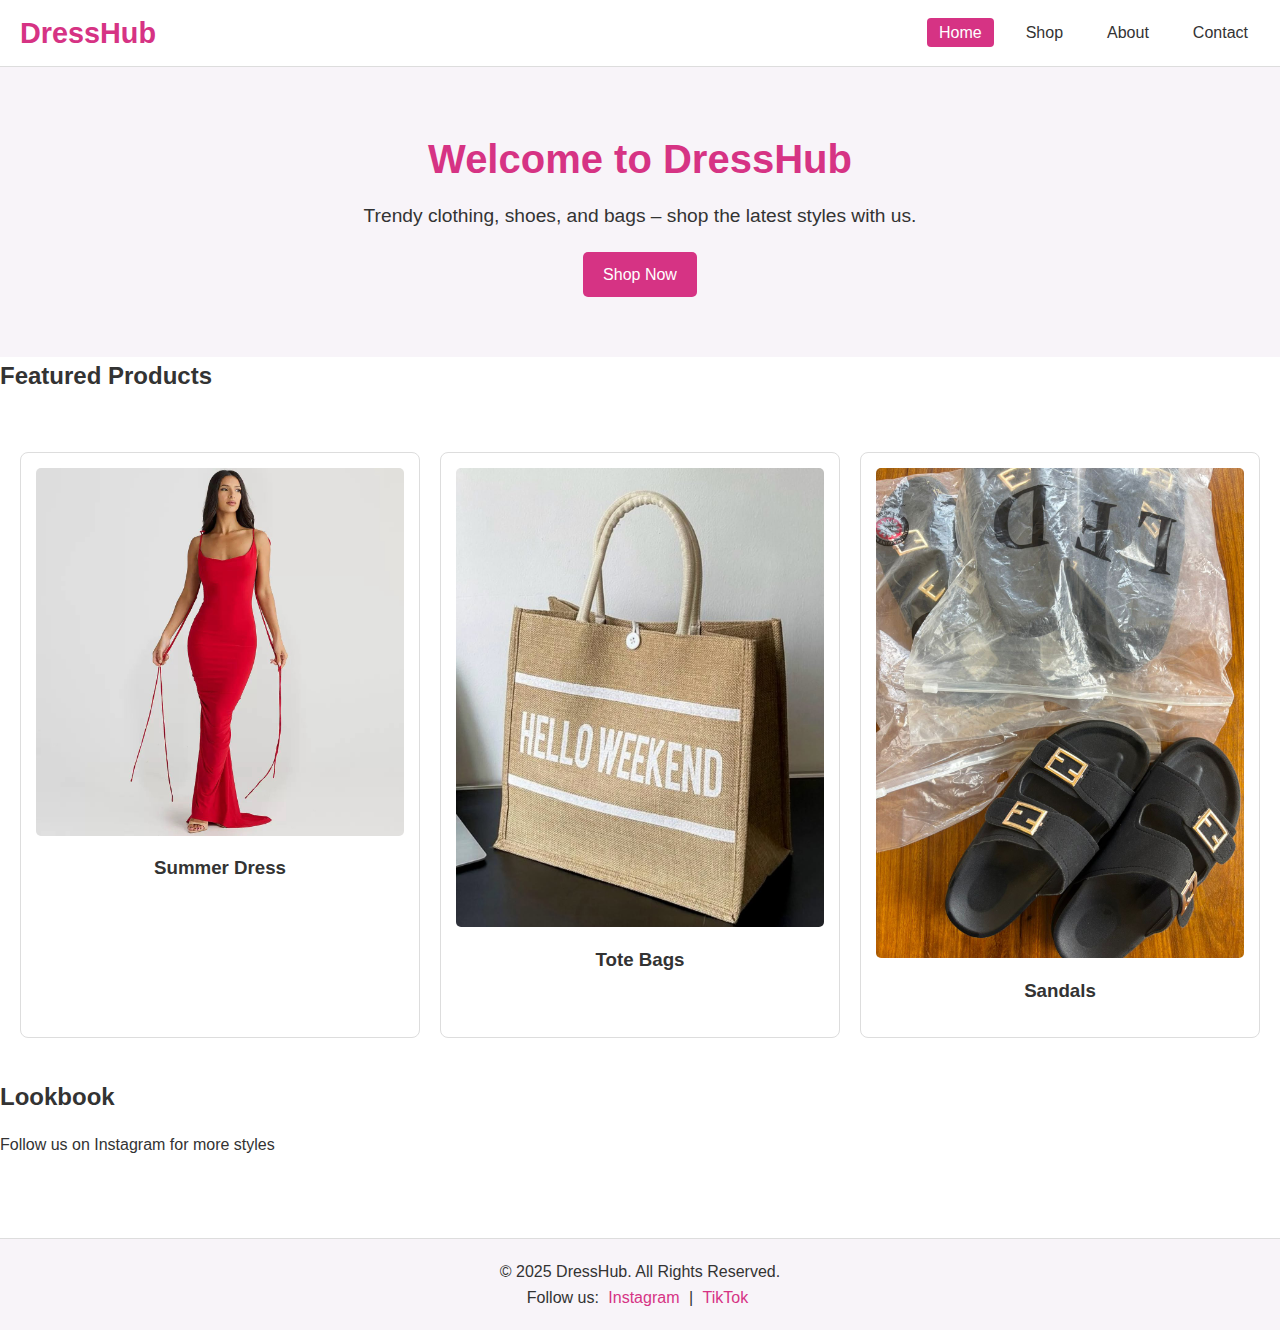
<file: index.html>
<!DOCTYPE html>
<html lang="en">
<head>
  <meta charset="UTF-8">
  <meta name="viewport" content="width=device-width, initial-scale=1.0">
  <title>DressHub | Home</title>
  <link rel="stylesheet" href="css/styles.css">
</head>
<body>

<!-- HEADER -->
<header>
  <nav>
    <div class="logo">DressHub</div>
    <div class="hamburger" id="hamburger">
      <div></div><div></div><div></div>
    </div>
    <ul class="nav-links" id="nav-links">
      <li><a href="index.html" class="active">Home</a></li>
      <li><a href="shop.html">Shop</a></li>
      <li><a href="about.html">About</a></li>
      <li><a href="contact.html">Contact</a></li>
    </ul>
  </nav>
</header>

<!-- HERO -->
<section class="hero">
  <h1>Welcome to DressHub</h1>
  <p>Trendy clothing, shoes, and bags – shop the latest styles with us.</p>
  <a href="shop.html" class="btn">Shop Now</a>
</section>

<!-- FEATURED PRODUCTS -->
<section class="featured">
  <h2>Featured Products</h2>
  <div class="product-grid">
    <div class="product">
      <img src="images/Summer-Dress.jpeg" alt="Summer Dress">
      <h3>Summer Dress</h3>
    </div>
    <div class="product">
      <img src="images/Jute-Tote-Bags-Kshs-1150.jpg" alt="Tote Bags">
      <h3>Tote Bags</h3>
    </div>
    <div class="product">
      <img src="images/Open-Sandals.jpeg" alt="Sandals">
      <h3>Sandals</h3>
    </div>
  </div>
</section>

<!-- LOOKBOOK -->
<section class="lookbook">
  <h2>Lookbook</h2>
  <p>Follow us on Instagram for more styles</p>
  <div class="lookbook-grid">
    <blockquote class="instagram-media" data-instgrm-permalink="https://www.instagram.com/p/DOn8N-xCM3k/" data-instgrm-version="14"></blockquote>
    <blockquote class="instagram-media" data-instgrm-permalink="https://www.instagram.com/p/DNC97sGtAml/" data-instgrm-version="14"></blockquote>
    <blockquote class="instagram-media" data-instgrm-permalink="https://www.instagram.com/p/DNAfTgRtYFB/" data-instgrm-version="14"></blockquote>
  </div>
</section>

<!-- FOOTER -->
<footer>
  <p>&copy; 2025 DressHub. All Rights Reserved.</p>
  <p>Follow us: 
    <a href="https://www.instagram.com/dresshub.ke/" target="_blank">Instagram</a> | 
    <a href="https://www.tiktok.com/@dresshub.ke" target="_blank">TikTok</a>
  </p>
</footer>

<script async src="//www.instagram.com/embed.js"></script>
</body>
</html>
</file>
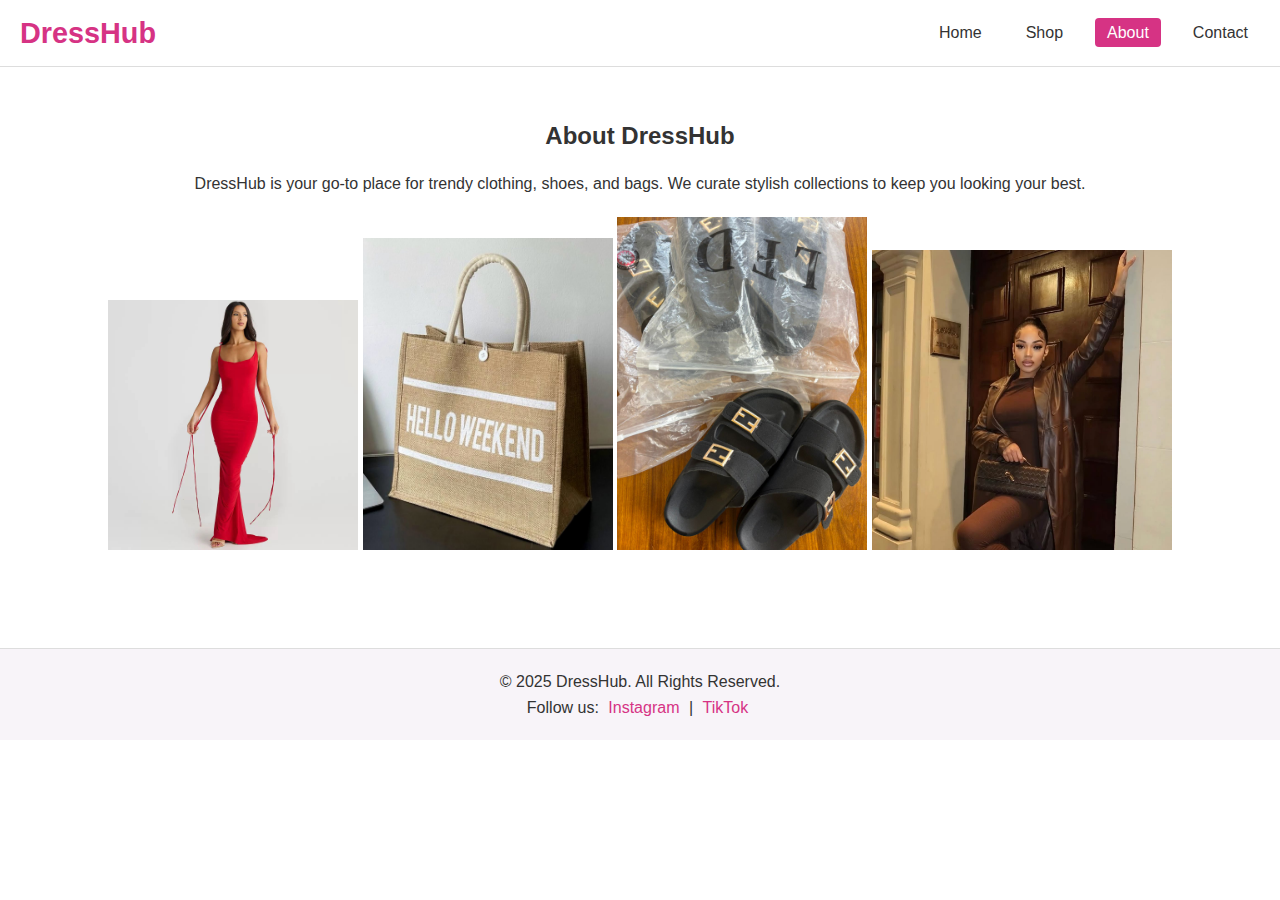
<file: about.html>
<!DOCTYPE html>
<html lang="en">
<head>
  <meta charset="UTF-8">
  <meta name="viewport" content="width=device-width, initial-scale=1.0">
  <title>DressHub | About</title>
  <link rel="stylesheet" href="css/styles.css">
</head>
<body>
<header>
  <nav>
    <div class="logo">DressHub</div>
    <div class="hamburger" id="hamburger">
      <div></div><div></div><div></div>
    </div>
    <ul class="nav-links" id="nav-links">
      <li><a href="index.html">Home</a></li>
      <li><a href="shop.html">Shop</a></li>
      <li><a href="about.html" class="active">About</a></li>
      <li><a href="contact.html">Contact</a></li>
    </ul>
  </nav>
</header>

<section class="about">
  <h2>About DressHub</h2>
  <p>DressHub is your go-to place for trendy clothing, shoes, and bags. We curate stylish collections to keep you looking your best.</p>
  <img src="images/Summer-Dress.jpeg" alt="Summer Dress" width="250">
  <img src="images/Jute-Tote-Bags-Kshs-1150.jpg" alt="Tote Bag" width="250">
  <img src="images/Open-Sandals.jpeg" alt="Sandals" width="250">
  <img src="images/Full-Outfit.jpg" alt="Our Products" width="300">
</section>

<footer>
  <p>&copy; 2025 DressHub. All Rights Reserved.</p>
  <p>Follow us: 
    <a href="https://www.instagram.com/dresshub.ke/" target="_blank">Instagram</a> | 
    <a href="https://www.tiktok.com/@dresshub.ke" target="_blank">TikTok</a>
  </p>
</footer>

<script src="js/main.js"></script>
</body>
</html>
</file>
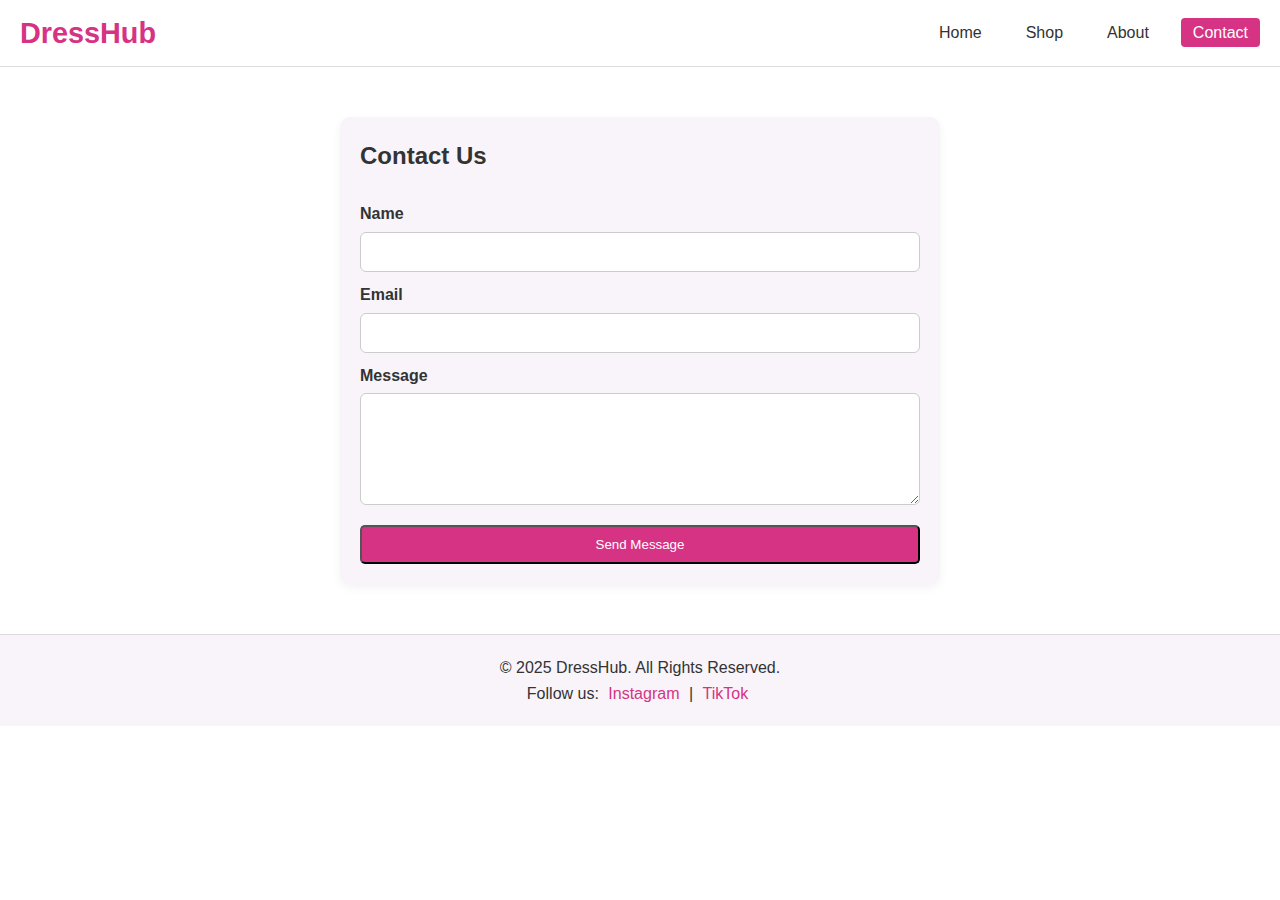
<file: contact.html>
<!DOCTYPE html>
<html lang="en">
<head>
  <meta charset="UTF-8">
  <meta name="viewport" content="width=device-width, initial-scale=1.0">
  <title>DressHub | Contact</title>
  <link rel="stylesheet" href="css/styles.css">
</head>
<body>
<header>
  <nav>
    <div class="logo">DressHub</div>
    <div class="hamburger" id="hamburger">
      <div></div><div></div><div></div>
    </div>
    <ul class="nav-links" id="nav-links">
      <li><a href="index.html">Home</a></li>
      <li><a href="shop.html">Shop</a></li>
      <li><a href="about.html">About</a></li>
      <li><a href="contact.html" class="active">Contact</a></li>
    </ul>
  </nav>
</header>

<section class="contact">
  <h2>Contact Us</h2>
  <form id="contact-form">
    <label for="name">Name</label>
    <input type="text" id="name" name="name" required>

    <label for="email">Email</label>
    <input type="email" id="email" name="email" required>

    <label for="message">Message</label>
    <textarea id="message" name="message" rows="5" required></textarea>

    <button type="submit" class="btn">Send Message</button>
  </form>
</section>

<footer>
  <p>&copy; 2025 DressHub. All Rights Reserved.</p>
  <p>Follow us: 
    <a href="https://www.instagram.com/dresshub.ke/" target="_blank">Instagram</a> | 
    <a href="https://www.tiktok.com/@dresshub.ke" target="_blank">TikTok</a>
  </p>
</footer>

<script src="js/main.js"></script>
</body>
</html>
</file>
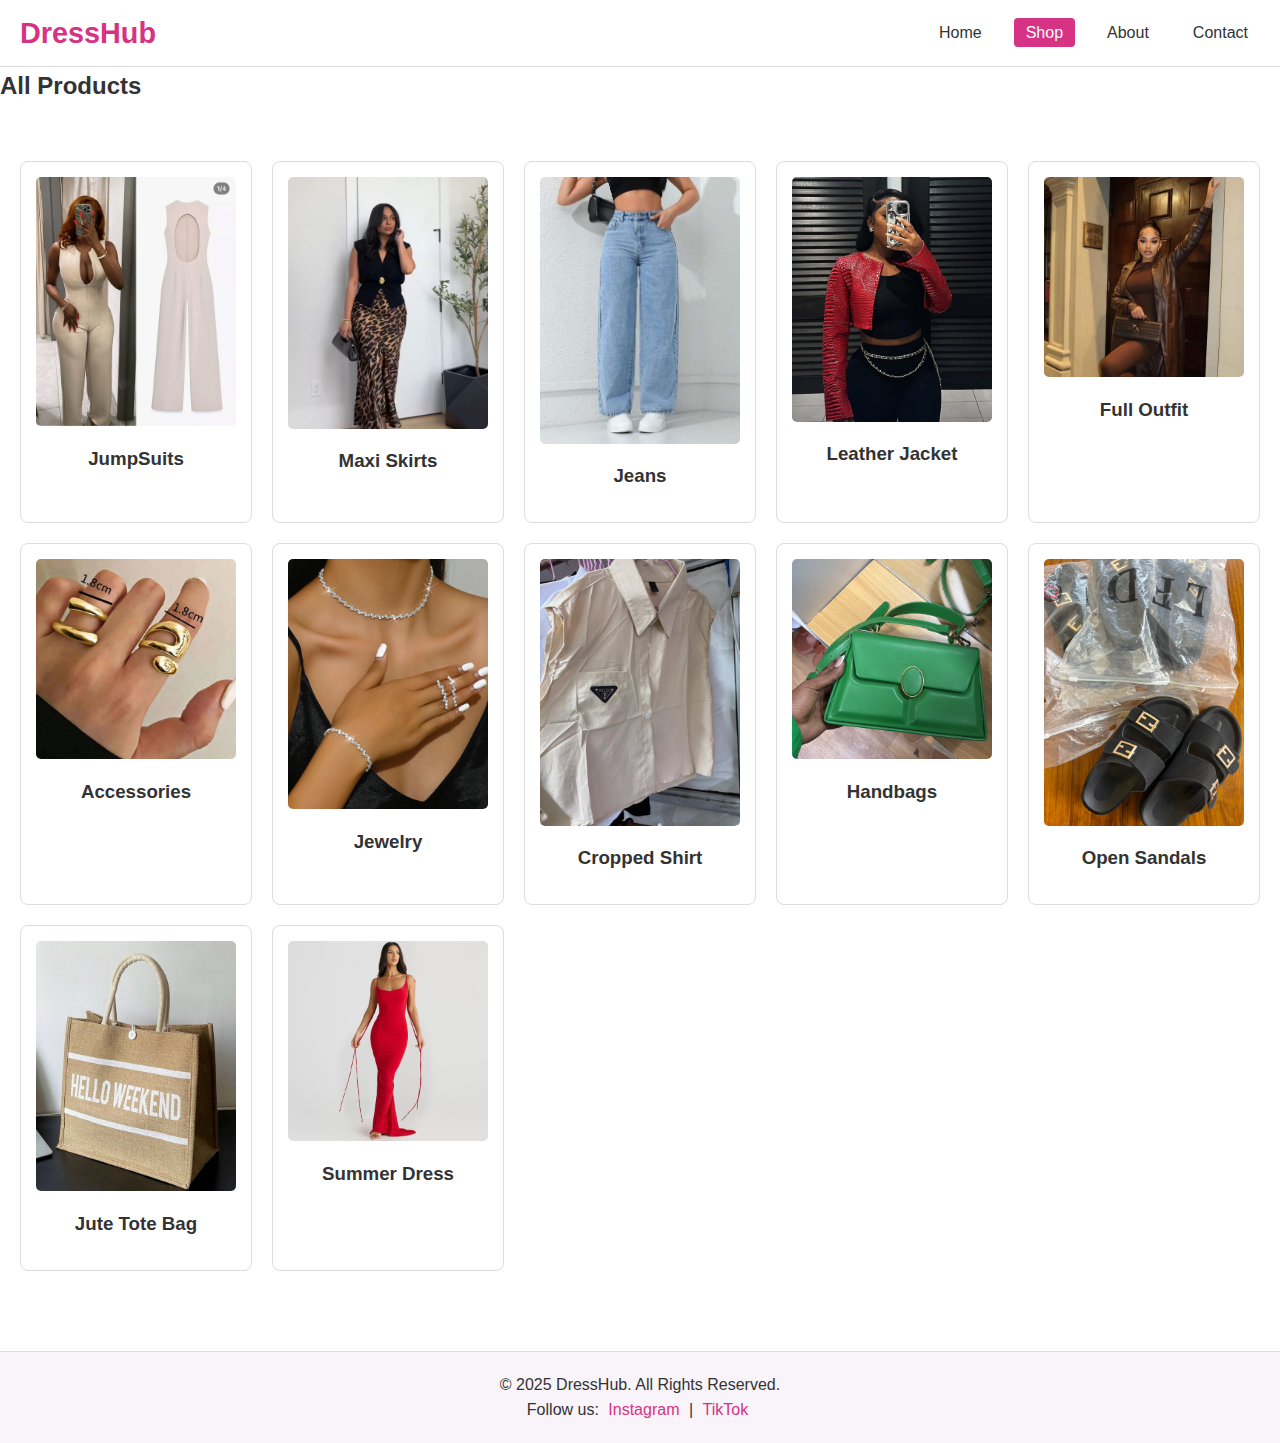
<file: shop.html>
<!DOCTYPE html>
<html lang="en">
<head>
  <meta charset="UTF-8">
  <meta name="viewport" content="width=device-width, initial-scale=1.0">
  <title>DressHub | Shop</title>
  <link rel="stylesheet" href="css/styles.css">
</head>
<body>
<header>
  <nav>
    <div class="logo">DressHub</div>
    <div class="hamburger" id="hamburger">
      <div></div><div></div><div></div>
    </div>
    <ul class="nav-links" id="nav-links">
      <li><a href="index.html">Home</a></li>
      <li><a href="shop.html" class="active">Shop</a></li>
      <li><a href="about.html">About</a></li>
      <li><a href="contact.html">Contact</a></li>
    </ul>
  </nav>
</header>

<section class="featured">
  <h2>All Products</h2>
  <div class="product-grid">

    <div class="product">
      <img src="images/jumpsuit.jpeg" alt="JumpSuits">
      <h3>JumpSuits</h3>
    </div>

    <div class="product">
      <img src="images/Maxi-Skirt.jpeg" alt="Maxi Skirts">
      <h3>Maxi Skirts</h3>
    </div>

    <div class="product">
      <img src="images/mummy-jeans.jpeg" alt="Jeans">
      <h3>Jeans</h3>
      
    </div><div class="product">
      <img src="images/Cropped-Snake-print-Jacket-Kshs-2500.jpg" alt="Leather Jacket">
      <h3>Leather Jacket</h3>
    </div>

    <div class="product">
      <img src="images/Full-Outfit.jpg" alt="Full Outfit">
      <h3>Full Outfit</h3>
    </div>

    <div class="product">
      <img src="images/Minimalist-Geometric-Gold-Rings.jpg" alt="Accessories">
      <h3>Accessories</h3>
    </div>

    <div class="product">
      <img src="images/Shiny-Claw-Chain-3pc-Jewelry-Set.jpg" alt="Jewelry">
      <h3>Jewelry</h3>
    </div>

    <div class="product">
      <img src="images/Sleeveless-Cropped-Shirt.jpg" alt="Cropped Shirt">
      <h3>Cropped Shirt</h3>
    </div>

    <div class="product">
      <img src="images/Bags.jpg" alt="Handbags">
      <h3>Handbags</h3>
    </div>

    <div class="product">
      <img src="images/Open-Sandals.jpeg" alt="Open Sandals">
      <h3>Open Sandals</h3>
    </div>

    <div class="product">
      <img src="images/Jute-Tote-Bags-Kshs-1150.jpg" alt="Jute Tote Bag">
      <h3>Jute Tote Bag</h3>
    </div>

    <div class="product">
      <img src="images/Summer-Dress.jpeg" alt="Summer Dress">
      <h3>Summer Dress</h3>
    </div>

  </div>
</section>


<footer>
  <p>&copy; 2025 DressHub. All Rights Reserved.</p>
  <p>Follow us: 
    <a href="https://www.instagram.com/dresshub.ke/" target="_blank">Instagram</a> | 
    <a href="https://www.tiktok.com/@dresshub.ke" target="_blank">TikTok</a>
  </p>
</footer>
<script src="js/main.js"></script>
</body>
</html>
</file>
<file: css/styles.css>
/* ====== GENERAL STYLES ====== */
* {
  box-sizing: border-box;
  margin: 0;
  padding: 0;
  font-family: Arial, sans-serif;
}

body {
  line-height: 1.6;
  background-color: #fff;
  color: #333;
}

a {
  text-decoration: none;
  color: inherit;
}

h1, h2, h3 {
  margin-bottom: 1rem;
}

/* ====== HEADER & NAVIGATION ====== */
header {
  background-color: #fff;
  border-bottom: 1px solid #ddd;
  padding: 10px 20px;
  position: sticky;
  top: 0;
  z-index: 100;
}

nav {
  display: flex;
  justify-content: space-between;
  align-items: center;
}

.logo {
  font-size: 1.8rem;
  font-weight: bold;
  color: #d63384; /* DressHub brand pink */
}

.nav-links {
  list-style: none;
  display: flex;
}

.nav-links li {
  margin-left: 20px;
}

.nav-links li a {
  padding: 6px 12px;
  border-radius: 4px;
  transition: background 0.3s;
}

.nav-links li a:hover,
.nav-links li a.active {
  background-color: #d63384;
  color: #fff;
}

/* ====== BUTTON ====== */
.btn {
  display: inline-block;
  padding: 10px 20px;
  background-color: #d63384;
  color: #fff;
  border-radius: 5px;
  transition: background 0.3s;
}

.btn:hover {
  background-color: #b12b6a;
}

/* ====== HERO SECTION ====== */
.hero {
  text-align: center;
  padding: 60px 20px;
  background: #f8f4f9;
}

.hero h1 {
  font-size: 2.5rem;
  margin-bottom: 10px;
  color: #d63384;
}

.hero p {
  font-size: 1.2rem;
  margin-bottom: 20px;
}

/* ====== PRODUCT GRID ====== */
.product-grid {
  display: grid;
  grid-template-columns: repeat(auto-fit, minmax(200px, 1fr));
  gap: 20px;
  padding: 40px 20px;
}

.product {
  text-align: center;
  border: 1px solid #ddd;
  padding: 15px;
  border-radius: 8px;
  transition: transform 0.3s, box-shadow 0.3s;
}

.product img {
  max-width: 100%;
  border-radius: 5px;
  margin-bottom: 10px;
}

.product:hover {
  transform: translateY(-5px);
  box-shadow: 0 5px 15px rgba(0,0,0,0.1);
}

/* ====== LOOKBOOK ====== */
.lookbook-grid {
  display: grid;
  grid-template-columns: repeat(auto-fit, minmax(250px, 1fr));
  gap: 20px;
  padding: 20px;
  justify-items: center;
}

/* ====== ABOUT SECTION ====== */
.about {
  text-align: center;
  padding: 50px 20px;
}

.about img {
  margin-top: 20px;
}

/* ====== CONTACT FORM ====== */
.contact {
  max-width: 600px;
  margin: 50px auto;
  padding: 20px;
  background-color: #f8f4f9;
  border-radius: 10px;
  box-shadow: 0 4px 10px rgba(0,0,0,0.05);
}

.contact form {
  display: flex;
  flex-direction: column;
}

.contact label {
  margin: 10px 0 5px;
  font-weight: bold;
}

.contact input,
.contact textarea {
  padding: 10px;
  border: 1px solid #ccc;
  border-radius: 6px;
  font-size: 1rem;
}

.contact textarea {
  resize: vertical;
}

.contact button {
  margin-top: 20px;
  cursor: pointer;
}

/* ====== FOOTER ====== */
footer {
  text-align: center;
  padding: 20px;
  background-color: #f8f4f9;
  margin-top: 40px;
  border-top: 1px solid #ddd;
}

footer a {
  color: #d63384;
  margin: 0 5px;
}

/* ====== RESPONSIVE ====== */
@media(max-width: 768px) {
  .nav-links {
    flex-direction: column;
    gap: 10px;
    margin-top: 10px;
  }
}

/* ====== HAMBURGER MENU ====== */
.hamburger {
  display: none;
  flex-direction: column;
  cursor: pointer;
  gap: 5px;
}

.hamburger div {
  width: 25px;
  height: 3px;
  background-color: #d63384;
  border-radius: 2px;
}

/* Mobile Styles */
@media(max-width: 768px) {
  .hamburger {
    display: flex;
  }

  .nav-links {
    display: none;
    flex-direction: column;
    gap: 10px;
    position: absolute;
    top: 60px;
    right: 20px;
    background-color: #fff;
    border: 1px solid #ddd;
    padding: 10px 20px;
    border-radius: 8px;
    width: 200px;
    z-index: 1000;
  }

  .nav-links.show {
    display: flex;
  }
}

/* Modal Styling */
.modal {
  display: none;
  position: fixed;
  z-index: 1000;
  left: 0; top: 0;
  width: 100%; height: 100%;
  background: rgba(0,0,0,0.5);
}

.modal-content {
  background: #fff;
  margin: 10% auto;
  padding: 20px;
  width: 300px;
  border-radius: 10px;
  text-align: center;
}

.close {
  float: right;
  font-size: 20px;
  cursor: pointer;
}
</file>
